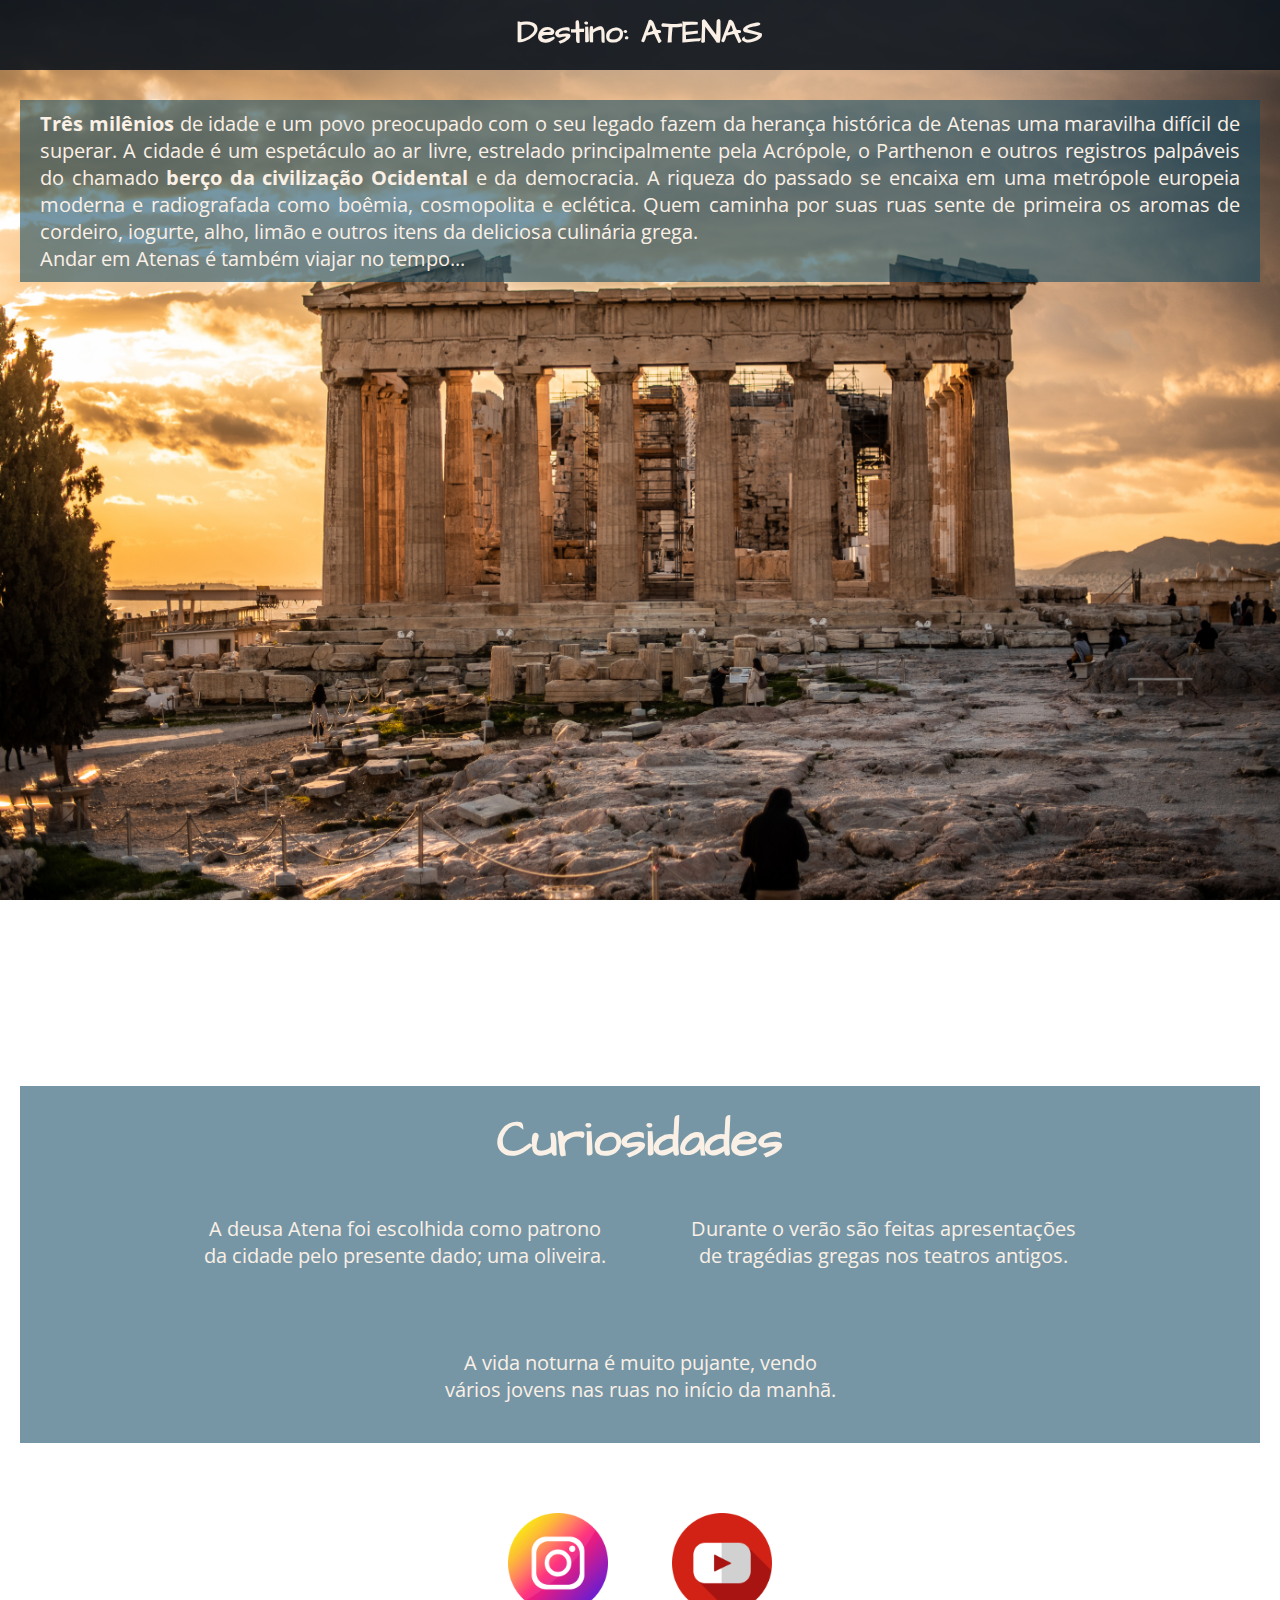
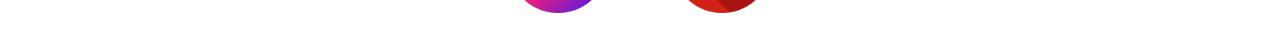
<file: index.html>
<!DOCTYPE html>
<html lang="en">

<head>
    <meta charset="UTF-8">
    <meta http-equiv="X-UA-Compatible" content="IE=edge">
    <meta name="viewport" content="width=device-width, initial-scale=1.0">
    <title>Atenas</title>
    <link rel="stylesheet" href="style.css">
    <style>
        @import url('https://fonts.googleapis.com/css2?family=Architects+Daughter&display=swap');
        @import url('https://fonts.googleapis.com/css2?family=Open+Sans:wght@300&display=swap');
    </style>

    <link rel="stylesheet" href="https://cdnjs.cloudflare.com/ajax/libs/font-awesome/4.7.0/css/font-awesome.min.css">

</head>

<body class="index">
    <header>
        <h1 id="athensTitle">Destino: ATENAS</h1>
    </header>

    <main>

        <div class="resume">
            <p id="aboutAthens"><strong>Três milênios</strong> de idade e um povo preocupado com o seu legado fazem da
                herança histórica de Atenas uma maravilha difícil de superar. A cidade é um espetáculo ao ar livre,
                estrelado principalmente pela Acrópole, o Parthenon e outros registros palpáveis do chamado
                <strong>berço da civilização Ocidental</strong> e da democracia. A riqueza do passado se encaixa em uma
                metrópole europeia moderna e radiografada como boêmia, cosmopolita e eclética. Quem caminha por suas
                ruas sente de primeira os aromas de cordeiro, iogurte, alho, limão e outros itens da deliciosa culinária
                grega.


            </p>
            <p id="aboutAthens">Andar em Atenas é também viajar no tempo...</p>
        </div>

        <div class="videoYoutube">
            <iframe width="1280" height="720" src="https://www.youtube.com/embed/kbokVfMWm2I"
                title="YouTube video player" frameborder="0"
                allow="accelerometer; autoplay; clipboard-write; encrypted-media; gyroscope; picture-in-picture"
                allowfullscreen></iframe>
        </div>

        <div class="curiositiesDiv">

            <h2 id="curiositiesSubtitle">Curiosidades</h2>

            <div class="listOfCuriosities">
                <ul id="curiosities">
                    <li>
                        <p>A deusa Atena foi escolhida como patrono</p>
                        <p> da cidade pelo presente dado; uma oliveira.</p>
                    </li>
                    <li>
                        <p>Durante o verão são feitas apresentações</p>
                        <p>de tragédias gregas nos teatros antigos.</p>
                    </li>
                    <li>
                        <p>A vida noturna é muito pujante, vendo</p>
                        <p> vários jovens nas ruas no início da manhã.</p>
                    </li>
                </ul>
            </div>
        </div>

    </main>

    <footer>
        <a href="https://www.instagram.com/visitgreecegr/"><img src="instagram.png" id="icons"></a>
        <a href="https://www.youtube.com/c/greece"><img src="youtube.png" id="icons"></a>
    </footer>


</body>

</html>
</file>
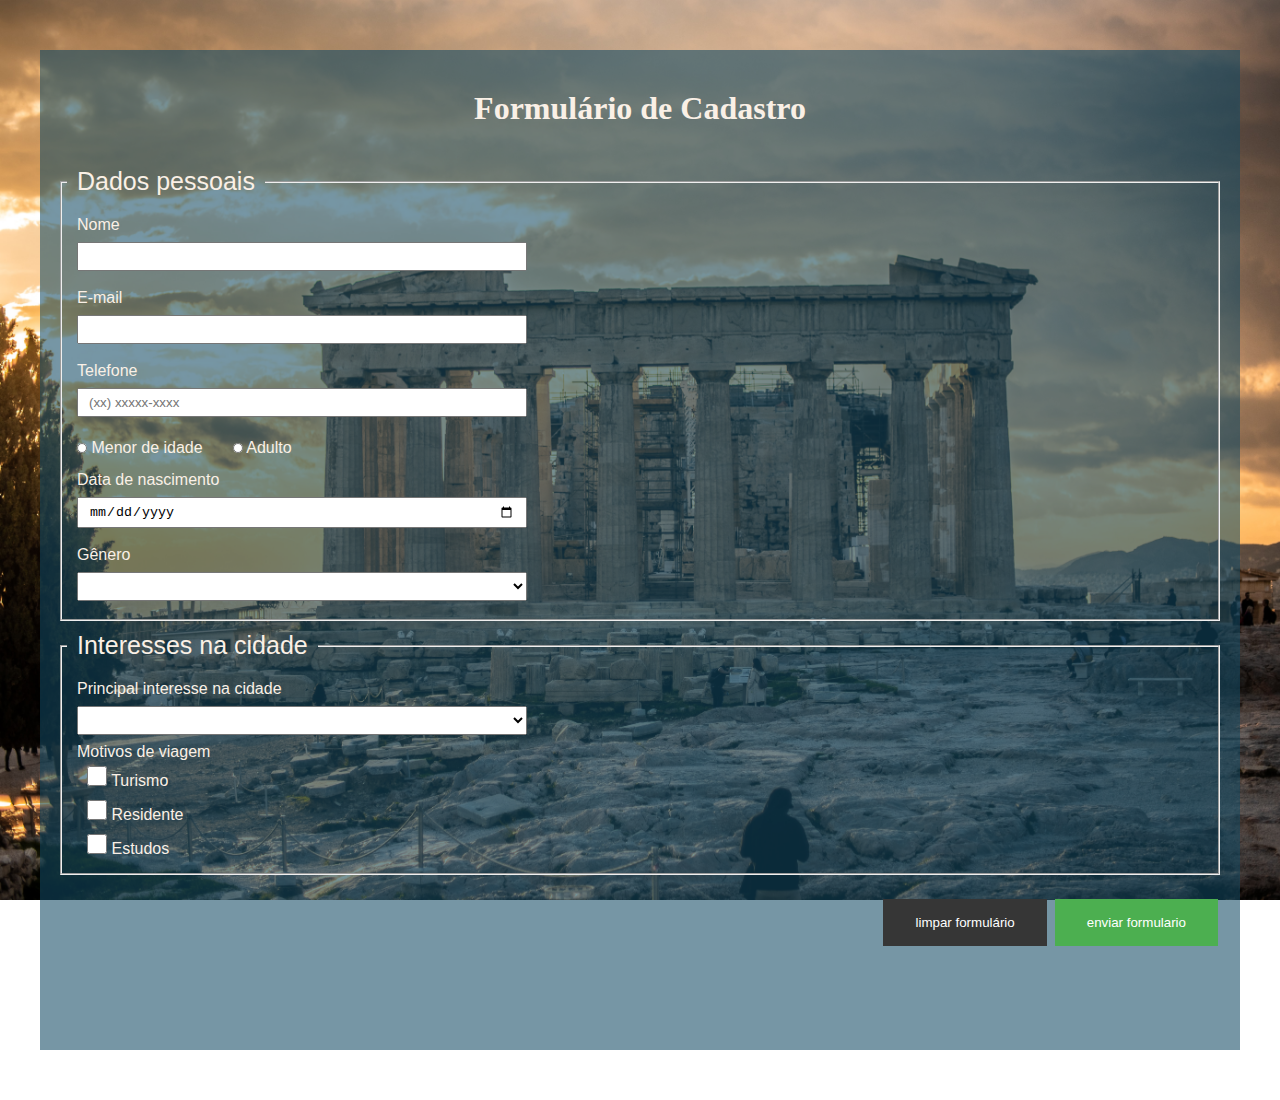
<file: form.html>
<!DOCTYPE html>
<html lang="en">

<head>
  <meta charset="UTF-8">
  <meta http-equiv="X-UA-Compatible" content="IE=edge">
  <meta name="viewport" content="width=device-width, initial-scale=1.0">
  <title>Atenas Formulário</title>
  <link rel="stylesheet" href="style.css">
</head>

<body>

  <form class="formContainer">
    <h1 class="formTitle">Formulário de Cadastro</h1>

    <fieldset class="personData">
      <legend class="personDataLegend">Dados pessoais</legend>

      <div class="personDataItem">
        <p><label for="username">Nome</label></p>
        </iv><input type="text" name="username" id="username" maxlength="100">
      </div>

      <div class="personDataItem">
        <p><label for="e-mail">E-mail</E-mail></label></p>
        <p><input type="email" name="e-mail" id="e-mail"></p>
      </div>
      <div class="personDataItem">
        <p><label for="telephone">Telefone</label></p>
        <p><input type="tel" name="telephone" placeholder="(xx) xxxxx-xxxx" id="telephone"></p>
      </div>

      <div class="personDataItem">
        <ul class="personDataItemRadio">
          <li><input type="radio" name="person" id="u18" value="under18">
            <label for="u18">Menor de idade</label>
          </li>
          <li><input type="radio" name="person" id="adt" value="adult">
            <label for="adt">Adulto</label>
          </li>
        </ul>
      </div>

      <div class="personDataItem">
        <p><label for="birthDate">Data de nascimento</label></p>
        <p><input type="date" name="birthDate" id="birthDate" min="1900-01-01" max="2021-11-27"></p>
      </div>

      <div class="personDataItem">
        <p><label for="gender">Gênero</label></p>
        <select name="gender" id="gender">
          <option value="1"></option>
          <option value="2">masculino</option>
          <option value="3">feminino</option>
          <option value="4">não especificar</option>
        </select>
      </div>

    </fieldset>

    <fieldset class="interests">
      <legend class="cityAttractionsLegend">Interesses na cidade</legend>

      <div class="cityAttractionsItem">
        <p><label for="attractions">Principal interesse na cidade</label></p>
        <select name="touristicAttraction" id="touristicAttraction">
          <option value="1"></option>
          <option value="2">museus</option>
          <option value="3">sitios arqueológicos</option>
          <option value="3">teatros</option>
        </select>

        <legend>Motivos de viagem</legend>

        <div class="cityAttractionsItem">
          <input type="checkbox" name="options" id="tourism" value="1">
          <label for="tourism">Turismo</label>
        </div>

        <div class="cityAttractionsItem">
          <input type="checkbox" name="options" id="resident" value="2">
          <label for="resident">Residente</label>
        </div>

        <div class="cityAttractionsItem">
          <input type="checkbox" name="options" id="study" value="3">
          <label for="study">Estudos</label>
        </div>

    </fieldset>

    <div class="buttons">

      <button type="reset">limpar formulário</button>
      <button type="submit">enviar formulario</button>

    </div>


  </form>
  </div>

</body>

</html>
</file>
<file: style.css>
* {
    margin: 0;
    padding: 0;
    box-sizing: border-box;
}

body {
    background-image: url('josh-stewart-CbpLSNep0l4-unsplash.jpg');
    background-repeat: no-repeat;
    background-size: cover;
    background-attachment: fixed;
}

header {
    margin-top: -20px;
    height: 90px;
    width: 100%;
    background-color: rgba(12, 20, 29, 0.904);
    position: fixed;
}

#athensTitle{
    font-family: 'Architects Daughter', cursive;
    color: linen;
    text-align: center;
    padding: 30px;
}

main{
    padding-top: 80px;
    height: auto;
    align-content: center;
    text-align: center;
}

.resume{
    padding: 40px;
    background-color: #12496393;
    border: 20px;
    margin: 20px;
    padding: 10px 20px;
}

#aboutAthens{
    font-family: 'Open Sans', sans-serif, bold;
    font-size: 20px;
    color:linen;
    text-align: justify; 
}

.videoYoutube{
    padding: 20px;
  }


.curiositiesDiv {
    background-color: #12496393;
    font-family: 'Open Sans', sans-serif, bold;
    margin: 20px;

}

#curiositiesSubtitle{
    font-family: 'Architects Daughter', cursive;
    color: linen;
    text-align: center; 
    font-size: 50px;
    padding-top: 20px;
}
  .listOfCuriosities{
    display: flex;
    list-style: none;
    font-size: 20px;
    color: linen;
    justify-content: center; /*alinha na horizontal*/
    align-items:  center; /*alinha na vertical*/
    flex-direction: row;
    gap: 30px;
}


#curiosities {
    text-align: center;
  }

  #curiosities > li {
    display: inline-block;
    padding: 40px;
  } 
  
footer{
    height: 100px;
    width: 100%;
    text-align: center;
    padding: 20px;
}

#icons {
    margin: 30px;
    width: 100px;
    height: 100px;
}

.formContainer {
    width: 1200px;
    height: 1000px;
    padding: 40px;
    background-color: #12496393;
    border: 20px;
    margin: 50px auto;
    padding: 10px 20px;
}

.formTitle {
    font-family: 'Architects Daughter', cursive;
    color: linen;
    text-align: center;
    padding: 30px;
}

.personData {
    padding: 5px;
    align-content: center;
}

.personDataLegend {
    font-family: 'Open Sans', sans-serif, bold;
    color: linen;
    font-size: 25px;
    padding: 10px;
}

.personDataItem {
    font-family: 'Open Sans', sans-serif, bold;
    color: linen;
    padding: 5px 10px;  
}

input[type=text], input[type=email], input[type=tel], input[type=date], select[name=gender]   {
    width: 40%;
    padding: 5px 10px;
    margin: 8px 0;
  }

input[type=radio]  {

    padding: 5px 10px;
    margin: 8px 0;
  }

.personDataItemRadio {
    display: flex;
    list-style: none;
    flex-direction: row;
    gap: 30px;
  }

.interests {
    padding: 5px;
    align-content: center;
}

.cityAttractionsLegend {
    font-family: 'Open Sans', sans-serif, bold;
    color: linen;
    font-size: 25px;
    padding: 10px;
}

.cityAttractionsItem {
    font-family: 'Open Sans', sans-serif, bold;
    color: linen;
    padding: 5px 10px;  
}

select[name=touristicAttraction]  {
    width: 40%;
    padding: 5px 10px;
    margin: 8px 0;
  }

  .buttons {
      padding-top: 20px;
      float: right;
  }

  button[type=reset] {
    background-color: #363636;
    border: none;
    color: white;
    padding: 16px 32px;
    text-decoration: none;
    margin: 4px 2px;
    cursor: pointer;
    transition: 0.4s;
  }

  button[type=submit] {
    background-color: #4CAF50;
    border: none;
    color: white;
    padding: 16px 32px;
    text-decoration: none;
    margin: 4px 2px;
    cursor: pointer;
    transition: 0.4s;
  }
  




input {
    transition: 0.4s;
}

input:hover {
    transform: scale(1.04); 
    background-color: rgb(230, 228, 228);
  }

select {
    transition: 0.4s;
}

select:hover {
    transform: scale(1.04); 
    background-color: rgb(230, 228, 228);
  }

input[type=radio] {
    width: 10px;
    height: 10px;
}

input[type=radio]:checked {
    width: 15px;
    height: 15px;
    transition: 0.4s;
} 

input[type=checkbox] {
    width: 20px;
    height: 20px;
}

input[type=checkbox]:checked {
    width: 25px;
    height: 25px;
    transition: 0.4s;
}

button[type=reset]:hover {
    background-color: #5f5f5f;
    border: none;
    color: white;
    padding: 16px 32px;
    text-decoration: none;
    margin: 4px 2px;
    cursor: pointer;
  }

  button[type=submit]:hover {
    background-color: #39803b;
    border: none;
    color: white;
    padding: 16px 32px;
    text-decoration: none;
    margin: 4px 2px;
    cursor: pointer;
  }
</file>
